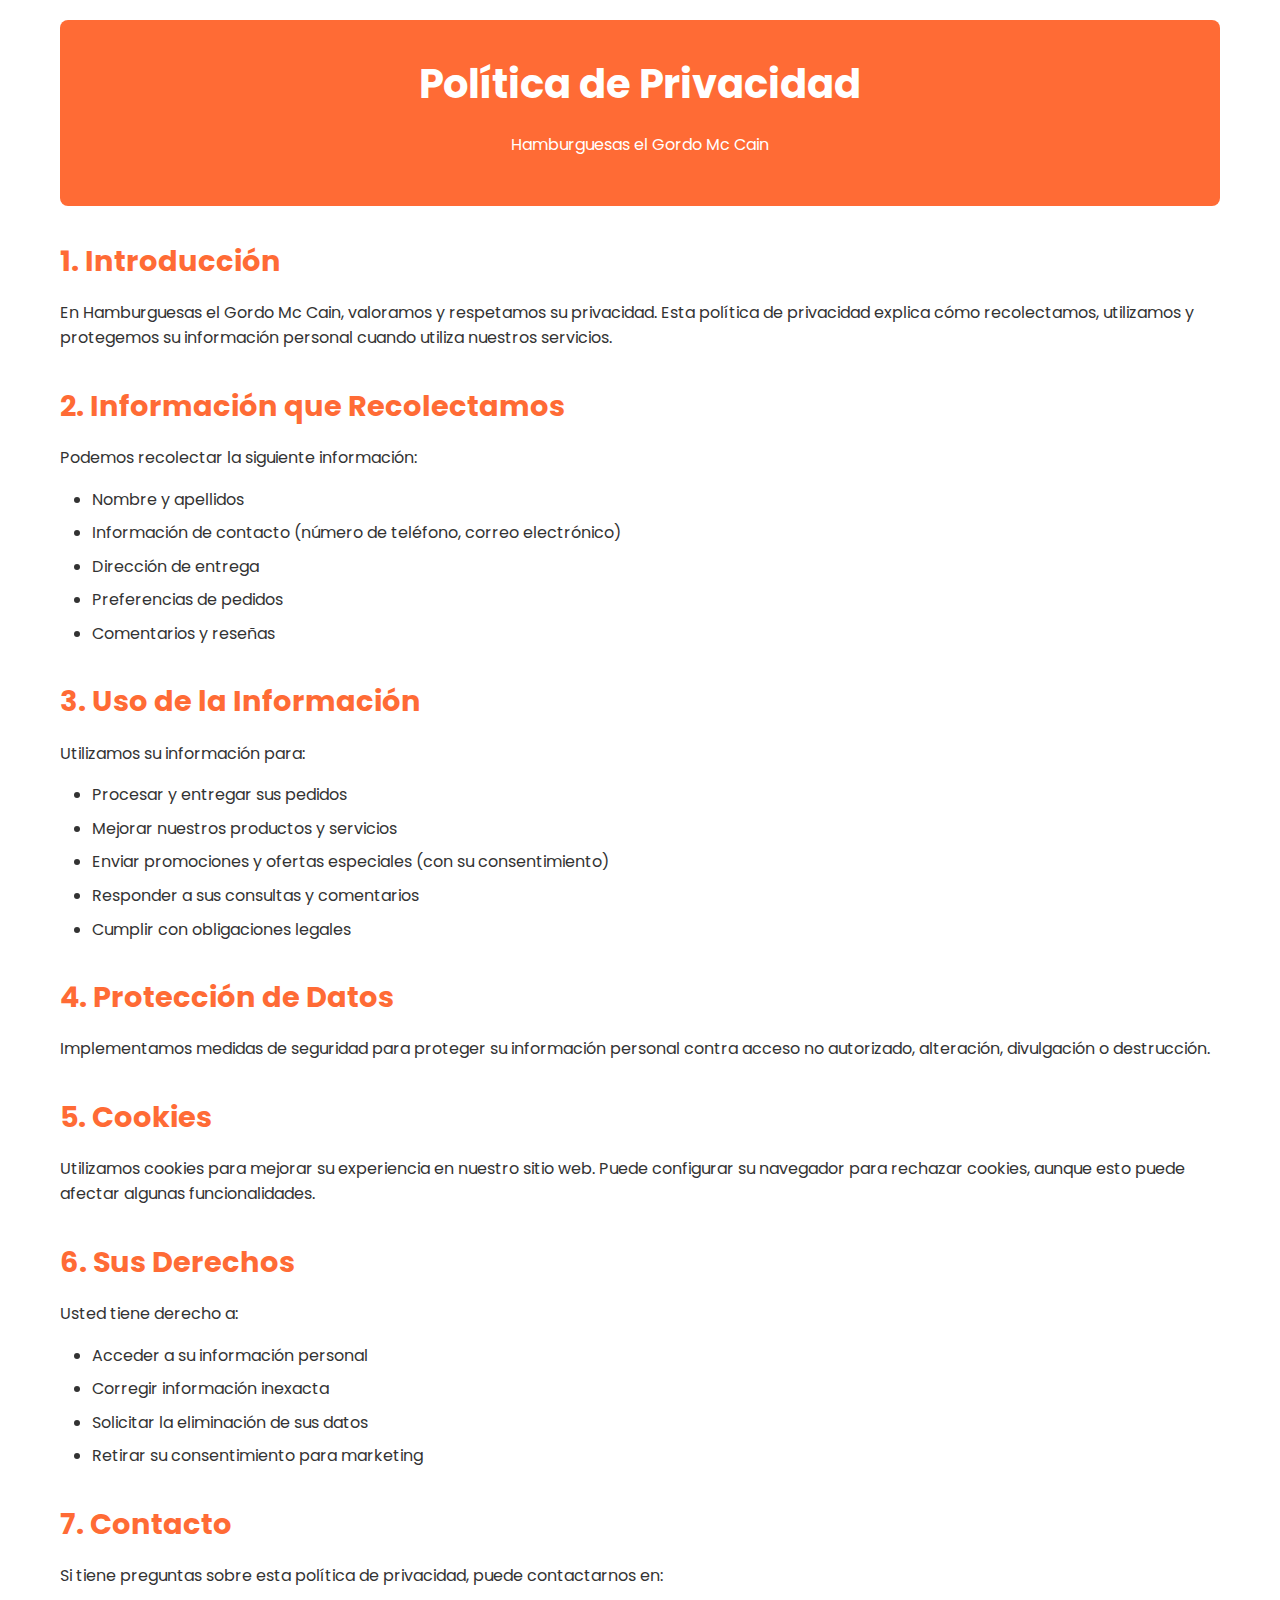
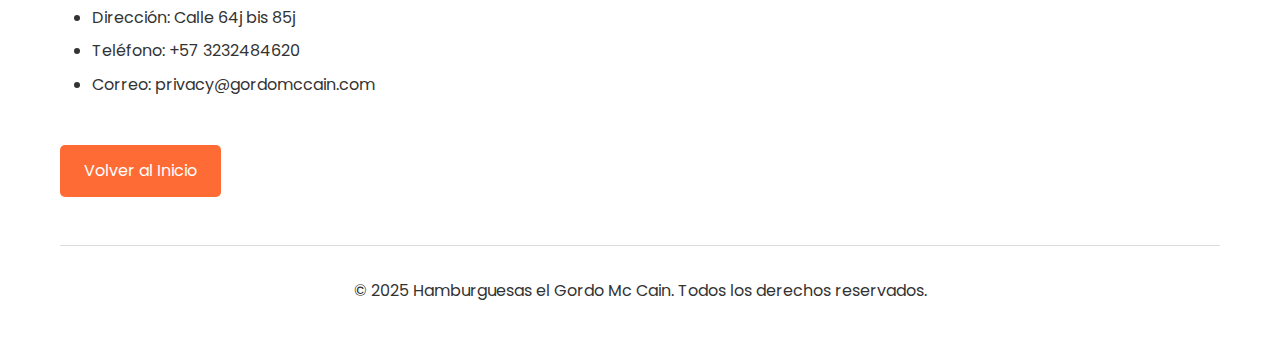
<file: politica-de-privacidad.html>
<!DOCTYPE html>
<html lang="en">
  <head>
    <meta charset="UTF-8" />
    <meta name="viewport" content="width=device-width, initial-scale=1.0" />
    <title>Política de Privacidad - Hamburguesas el Gordo Mc Cain</title>
    <link rel="preconnect" href="https://fonts.googleapis.com" />
    <link
      href="https://fonts.googleapis.com/css2?family=Poppins:wght@400;500;600;700&display=swap"
      rel="stylesheet"
    />
    <link rel="stylesheet" href="styles.css" />
  </head>
  <body>
    <header>
      <h1>Política de Privacidad</h1>
      <p>Hamburguesas el Gordo Mc Cain</p>
    </header>

    <main>
      <section>
        <h2>1. Introducción</h2>
        <p>
          En Hamburguesas el Gordo Mc Cain, valoramos y respetamos su
          privacidad. Esta política de privacidad explica cómo recolectamos,
          utilizamos y protegemos su información personal cuando utiliza
          nuestros servicios.
        </p>
      </section>

      <section>
        <h2>2. Información que Recolectamos</h2>
        <p>Podemos recolectar la siguiente información:</p>
        <ul>
          <li>Nombre y apellidos</li>
          <li>
            Información de contacto (número de teléfono, correo electrónico)
          </li>
          <li>Dirección de entrega</li>
          <li>Preferencias de pedidos</li>
          <li>Comentarios y reseñas</li>
        </ul>
      </section>

      <section>
        <h2>3. Uso de la Información</h2>
        <p>Utilizamos su información para:</p>
        <ul>
          <li>Procesar y entregar sus pedidos</li>
          <li>Mejorar nuestros productos y servicios</li>
          <li>
            Enviar promociones y ofertas especiales (con su consentimiento)
          </li>
          <li>Responder a sus consultas y comentarios</li>
          <li>Cumplir con obligaciones legales</li>
        </ul>
      </section>

      <section>
        <h2>4. Protección de Datos</h2>
        <p>
          Implementamos medidas de seguridad para proteger su información
          personal contra acceso no autorizado, alteración, divulgación o
          destrucción.
        </p>
      </section>

      <section>
        <h2>5. Cookies</h2>
        <p>
          Utilizamos cookies para mejorar su experiencia en nuestro sitio web.
          Puede configurar su navegador para rechazar cookies, aunque esto puede
          afectar algunas funcionalidades.
        </p>
      </section>

      <section>
        <h2>6. Sus Derechos</h2>
        <p>Usted tiene derecho a:</p>
        <ul>
          <li>Acceder a su información personal</li>
          <li>Corregir información inexacta</li>
          <li>Solicitar la eliminación de sus datos</li>
          <li>Retirar su consentimiento para marketing</li>
        </ul>
      </section>

      <section>
        <h2>7. Contacto</h2>
        <p>
          Si tiene preguntas sobre esta política de privacidad, puede
          contactarnos en:
        </p>
        <ul>
          <li>Dirección: Calle 64j bis 85j</li>
          <li>Teléfono: +57 3232484620</li>
          <li>Correo: privacy@gordomccain.com</li>
        </ul>
      </section>

      <a href="index.html" class="back-button">Volver al Inicio</a>
    </main>

    <footer>
      <p>
        &copy; 2025 Hamburguesas el Gordo Mc Cain. Todos los derechos
        reservados.
      </p>
    </footer>
  </body>
</html>
</file>
<file: styles.css>
/* Reset y variables globales */
:root {
    --primary-color: #FF6B35;
    --secondary-color: #2E282A;
    --accent-color: #FED766;
    --background-color: #FFFFFF;
    --text-color: #333333;
}

* {
    margin: 0;
    padding: 0;
    box-sizing: border-box;
    font-family: 'Poppins', sans-serif;
}

body {
    line-height: 1.6;
    color: #333;
    max-width: 1200px;
    margin: 0 auto;
    padding: 20px;
}
/* Hero Section */
.hero {
    height: 100vh;
    background: linear-gradient(rgba(0,0,0,0.5), rgba(0,0,0,0.5)),
                url('https://images.unsplash.com/photo-1571091718767-18b5b1457add?w=1920&auto=format') center/cover;
    display: flex;
    flex-direction: column;
    justify-content: center;
    align-items: center;
    text-align: center;
    color: white;
    padding: 0 20px;
}

.hero h1 {
    font-size: 3.5rem;
    margin-bottom: 1rem;
    text-shadow: 2px 2px 4px rgba(0,0,0,0.5);
}

.cta-button {
    padding: 1rem 2rem;
    font-size: 1.2rem;
    background-color: var(--primary-color);
    color: white;
    border: none;
    border-radius: 30px;
    cursor: pointer;
    transition: transform 0.3s ease;
}

.cta-button:hover {
    transform: scale(1.05);
}

/* Sección de Hamburguesas */
.menu-section {
    padding: 4rem 2rem;
    background-color: var(--background-color);
}

.burger-grid {
    display: grid;
    grid-template-columns: repeat(auto-fit, minmax(280px, 1fr));
    gap: 2rem;
    max-width: 1200px;
    margin: 0 auto;
}

.burger-card {
    background: white;
    border-radius: 15px;
    overflow: hidden;
    box-shadow: 0 4px 15px rgba(0,0,0,0.1);
    transition: transform 0.3s ease;
    cursor: pointer;
}

.burger-card:hover {
    transform: translateY(-10px);
}

.burger-card img {
    width: 100%;
    height: 200px;
    object-fit: cover;
}

/* Modal */
.modal {
    display: none;
    position: fixed;
    top: 0;
    left: 0;
    width: 100%;
    height: 100%;
    background-color: rgba(0,0,0,0.8);
    z-index: 1000;
    overflow-y: auto;
    padding: 20px;
}

.modal-content {
    position: relative;
    background-color: white;
    width: 90%;
    max-width: 600px;
    margin: 40px auto;
    padding: 20px;
    border-radius: 15px;
    animation: modalOpen 0.3s ease-out;
    max-height: 90vh;
    overflow-y: auto;
    box-shadow: 0 4px 20px rgba(0,0,0,0.2);
}

.modal-content img {
    width: 100%;
    height: auto;
    border-radius: 10px;
    margin-bottom: 20px;
}

.close-modal {
    position: sticky;
    top: 10px;
    right: 10px;
    float: right;
    font-size: 28px;
    font-weight: bold;
    color: #666;
    cursor: pointer;
    z-index: 1001;
    background: rgba(255,255,255,0.9);
    width: 40px;
    height: 40px;
    border-radius: 50%;
    display: flex;
    align-items: center;
    justify-content: center;
    box-shadow: 0 2px 5px rgba(0,0,0,0.1);
}

.close-modal:hover {
    color: #000;
    background: white;
}

.modal-content h2 {
    font-size: 2rem;
    margin-bottom: 1rem;
    color: var(--primary-color);
}

.modal-content .price {
    font-size: 1.5rem;
    color: var(--secondary-color);
    font-weight: bold;
    margin-bottom: 1rem;
}

.modal-content ul {
    list-style-type: none;
    padding: 0;
    margin: 1rem 0;
}

.modal-content li {
    padding: 0.5rem 0;
    border-bottom: 1px solid #eee;
}

.modal-content li:last-child {
    border-bottom: none;
}

@media (max-width: 768px) {
    .modal-content {
        width: 95%;
        margin: 20px auto;
    }
}

@keyframes modalOpen {
    from {
        opacity: 0;
        transform: translateY(-100px);
    }
    to {
        opacity: 1;
        transform: translateY(0);
    }
}

/* Testimonios */
.testimonials {
    padding: 4rem 2rem;
    background-color: #f5f5f5;
}

.testimonial-grid {
    display: grid;
    grid-template-columns: repeat(auto-fit, minmax(280px, 1fr));
    gap: 2rem;
    max-width: 1200px;
    margin: 0 auto;
}

.testimonial-card {
    background: white;
    padding: 2rem;
    border-radius: 15px;
    box-shadow: 0 4px 15px rgba(0,0,0,0.1);
}

.testimonial-author {
    display: flex;
    align-items: center;
    margin-top: 1rem;
}

.footer-links {
    margin-top: 1rem;
}

.footer-link {
    color: white;
    text-decoration: none;
    opacity: 0.8;
    transition: opacity 0.3s;
}

.footer-link:hover {
    opacity: 1;
}

/* Footer */
.footer {
    background-color: var(--secondary-color);
    color: white;
    padding: 3rem 2rem;
}

.footer-content {
    max-width: 1200px;
    margin: 0 auto;
    display: grid;
    grid-template-columns: repeat(auto-fit, minmax(250px, 1fr));
    gap: 2rem;
}

/* Responsive Design */
@media (max-width: 768px) {
    .hero h1 {
        font-size: 2.5rem;
    }
}



  

        header {
            background-color: #FF6B35;
            color: white;
            text-align: center;
            padding: 2rem;
            margin-bottom: 2rem;
            border-radius: 8px;
        }

        h1 {
            font-size: 2.5rem;
            margin-bottom: 1rem;
        }

        h2 {
            color: #FF6B35;
            margin: 2rem 0 1rem;
            font-size: 1.8rem;
        }

        p {
            margin-bottom: 1rem;
        }

        ul {
            margin-bottom: 1rem;
            padding-left: 2rem;
        }

        li {
            margin-bottom: 0.5rem;
        }

        .back-button {
            display: inline-block;
            padding: 0.8rem 1.5rem;
            background-color: #FF6B35;
            color: white;
            text-decoration: none;
            border-radius: 5px;
            margin-top: 2rem;
            transition: background-color 0.3s;
        }

        .back-button:hover {
            background-color: #e85a2c;
        }

        footer {
            margin-top: 3rem;
            padding-top: 2rem;
            border-top: 1px solid #ddd;
            text-align: center;
        }

        @media (max-width: 768px) {
            body {
                padding: 15px;
            }

            h1 {
                font-size: 2rem;
            }

            h2 {
                font-size: 1.5rem;
            }
        }
</file>
